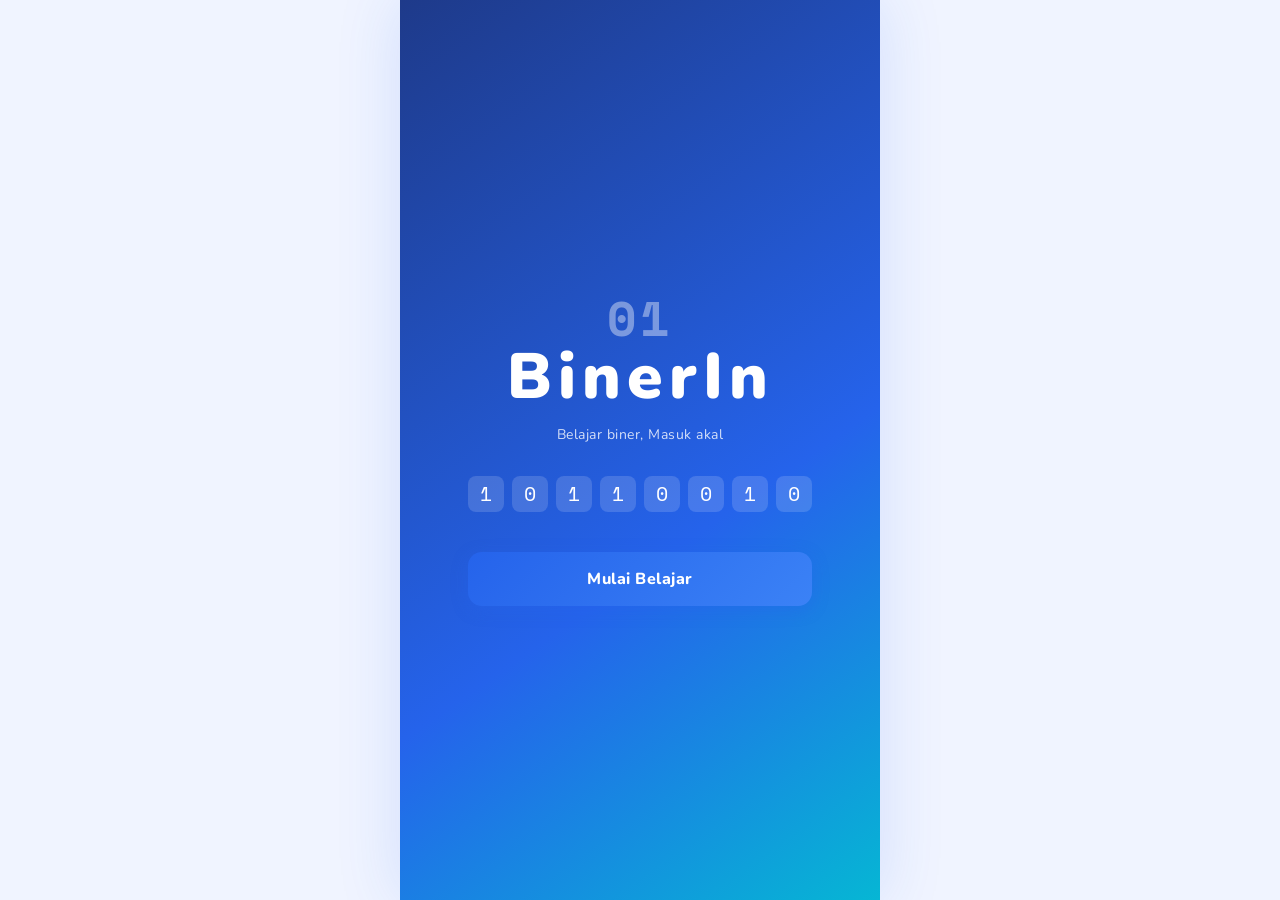
<file: index.html>
<!DOCTYPE html>
<html lang="id">
<head>
  <meta charset="UTF-8" />
  <meta name="viewport" content="width=device-width, initial-scale=1.0" />
  <title>BinerIn – Belajar biner, Masuk akal</title>
  <link rel="preconnect" href="https://fonts.googleapis.com" />
  <link href="https://fonts.googleapis.com/css2?family=Nunito:wght@400;600;700;800;900&family=Space+Mono:wght@400;700&display=swap" rel="stylesheet" />
  <link rel="stylesheet" href="style.css" />
</head>
<body>

<!-- ====== SCREENS ====== -->
<div id="app">

  <!-- SPLASH -->
  <div class="screen active" id="screen-splash">
    <div class="splash-content">
      <div class="splash-logo">
        <span class="logo-bit">01</span>
        <span class="logo-name">BinerIn</span>
      </div>
      <p class="splash-sub">Belajar biner, Masuk akal</p>
      <div class="splash-bits">
        <span>1</span><span>0</span><span>1</span><span>1</span><span>0</span><span>0</span><span>1</span><span>0</span>
      </div>
      <button class="btn-primary" onclick="showScreen('screen-login')">Mulai Belajar</button>
    </div>
  </div>

  <!-- LOGIN -->
  <div class="screen" id="screen-login">
    <div class="auth-card">
      <div class="auth-illo">
        <svg viewBox="0 0 120 100" xmlns="http://www.w3.org/2000/svg">
          <rect x="20" y="20" width="80" height="55" rx="6" fill="#2563eb" opacity=".15"/>
          <rect x="25" y="25" width="70" height="45" rx="4" fill="#2563eb" opacity=".25"/>
          <rect x="35" y="38" width="50" height="6" rx="3" fill="#2563eb"/>
          <rect x="35" y="50" width="50" height="6" rx="3" fill="#2563eb" opacity=".6"/>
          <circle cx="85" cy="22" r="12" fill="#3b82f6"/>
          <text x="85" y="27" text-anchor="middle" font-size="12" fill="white" font-weight="bold">?</text>
        </svg>
      </div>
      <h2>Login</h2>
      <div class="form-group">
        <span class="input-icon">👤</span>
        <input type="text" id="login-user" placeholder="Username" />
      </div>
      <div class="form-group">
        <span class="input-icon">🔒</span>
        <input type="password" id="login-pass" placeholder="Password" />
      </div>
      <p class="form-error" id="login-error"></p>
      <button class="btn-primary" onclick="doLogin()">Login</button>
      <p class="auth-switch">Belum punya akun? <a href="#" onclick="showScreen('screen-register')">Register</a></p>
    </div>
  </div>

  <!-- REGISTER -->
  <div class="screen" id="screen-register">
    <div class="auth-card">
      <button class="btn-back" onclick="showScreen('screen-login')">←</button>
      <h2>Register</h2>
      <div class="form-group">
        <span class="input-icon">👤</span>
        <input type="text" id="reg-name" placeholder="Nama Lengkap" />
      </div>
      <div class="form-group">
        <span class="input-icon">📧</span>
        <input type="text" id="reg-user" placeholder="Username" />
      </div>
      <div class="form-group">
        <span class="input-icon">🔒</span>
        <input type="password" id="reg-pass" placeholder="Password" />
      </div>
      <p class="form-error" id="reg-error"></p>
      <button class="btn-primary" onclick="doRegister()">Daftar</button>
      <p class="auth-switch">Sudah punya akun? <a href="#" onclick="showScreen('screen-login')">Login</a></p>
    </div>
  </div>

  <!-- HOME (BELAJAR) -->
  <div class="screen" id="screen-home">
    <div class="home-header">
      <div>
        <p class="greeting">Halo, <span id="display-name">Pengguna</span> 👋</p>
        <p class="sub-greeting">Ingin belajar apa hari ini?</p>
      </div>
      <div class="header-score-badge"><span id="header-score">0</span> pts</div>
    </div>
    <div class="topic-grid">
      <div class="topic-card" onclick="showMateri('biner')">
        <div class="topic-icon">🔢</div>
        <h3>Sistem Bilangan</h3>
        <p>Pengenalan bilangan biner, oktal & heksadesimal</p>
      </div>
      <div class="topic-card" onclick="showMateri('desimal-biner')">
        <div class="topic-icon">🔄</div>
        <h3>Desimal → Biner</h3>
        <p>Konversi bilangan desimal ke biner</p>
      </div>
      <div class="topic-card" onclick="showMateri('biner-desimal')">
        <div class="topic-icon">↩️</div>
        <h3>Biner → Desimal</h3>
        <p>Konversi bilangan biner ke desimal</p>
      </div>
      <div class="topic-card" onclick="showMateri('desimal-oktal')">
        <div class="topic-icon">8️⃣</div>
        <h3>Desimal → Oktal</h3>
        <p>Konversi bilangan desimal ke oktal</p>
      </div>
      <div class="topic-card" onclick="showMateri('desimal-hex')">
        <div class="topic-icon">🔡</div>
        <h3>Desimal → Heks</h3>
        <p>Konversi bilangan desimal ke heksadesimal</p>
      </div>
    </div>
    <div class="bottom-nav">
      <button class="nav-btn active" onclick="switchTab('home')"><span>📚</span>Belajar</button>
      <button class="nav-btn" onclick="switchTab('kuis')"><span>❓</span>Kuis</button>
      <button class="nav-btn" onclick="switchTab('skor')"><span>📊</span>Skor</button>
      <button class="nav-btn" onclick="switchTab('profil')"><span>👤</span>Profil</button>
    </div>
  </div>

  <!-- MATERI -->
  <div class="screen" id="screen-materi">
    <div class="materi-header">
      <button class="btn-back-light" onclick="showScreen('screen-home')">←</button>
      <h2 id="materi-title">Materi</h2>
    </div>
    <div class="materi-body" id="materi-body"></div>
  </div>

  <!-- KUIS -->
  <div class="screen" id="screen-kuis">
    <div class="home-header">
      <div>
        <p class="greeting">Kuis Konversi 🧠</p>
        <p class="sub-greeting">Uji kemampuanmu!</p>
      </div>
    </div>
    <div class="kuis-card-preview">
      <div class="kuis-preview-info">
        <h2>Kuis Konversi<br>Bilangan Biner</h2>
        <p>🗒️ 10 Soal</p>
        <button class="btn-primary" onclick="startKuis()">MULAI</button>
      </div>
    </div>
    <div class="bottom-nav">
      <button class="nav-btn" onclick="switchTab('home')"><span>📚</span>Belajar</button>
      <button class="nav-btn active" onclick="switchTab('kuis')"><span>❓</span>Kuis</button>
      <button class="nav-btn" onclick="switchTab('skor')"><span>📊</span>Skor</button>
      <button class="nav-btn" onclick="switchTab('profil')"><span>👤</span>Profil</button>
    </div>
  </div>

  <!-- KUIS ACTIVE -->
  <div class="screen" id="screen-kuis-active">
    <div class="kuis-header">
      <span id="kuis-q-num">1 / 10</span>
      <div class="kuis-timer-wrap">
        <div class="kuis-timer-bar"><div id="kuis-timer-fill"></div></div>
      </div>
    </div>
    <div class="kuis-question-box">
      <p id="kuis-question">Pertanyaan...</p>
    </div>
    <div class="kuis-options" id="kuis-options"></div>
  </div>

  <!-- KUIS RESULT -->
  <div class="screen" id="screen-kuis-result">
    <div class="result-box">
      <div class="result-trophy">🏆</div>
      <h2>Kuis Selesai!</h2>
      <div class="result-stat">
        <div class="stat-item"><span id="res-benar">0</span><label>Benar</label></div>
        <div class="stat-item"><span id="res-salah">0</span><label>Salah</label></div>
        <div class="stat-item"><span id="res-pts">0</span><label>Poin</label></div>
      </div>
      <button class="btn-primary" onclick="showScreen('screen-home'); switchTab('home')">Kembali ke Beranda</button>
      <button class="btn-secondary" onclick="startKuis()">Coba Lagi</button>
    </div>
  </div>

  <!-- SKOR -->
  <div class="screen" id="screen-skor">
    <div class="home-header"><p class="greeting">Papan Skor 🏅</p></div>
    <div class="leaderboard" id="leaderboard-list"></div>
    <div class="bottom-nav">
      <button class="nav-btn" onclick="switchTab('home')"><span>📚</span>Belajar</button>
      <button class="nav-btn" onclick="switchTab('kuis')"><span>❓</span>Kuis</button>
      <button class="nav-btn active" onclick="switchTab('skor')"><span>📊</span>Skor</button>
      <button class="nav-btn" onclick="switchTab('profil')"><span>👤</span>Profil</button>
    </div>
  </div>

  <!-- PROFIL -->
  <div class="screen" id="screen-profil">
    <div class="profil-header">
      <div class="profil-avatar" id="profil-avatar">P</div>
      <h2 id="profil-name">People</h2>
      <p id="profil-username">@people</p>
    </div>
    <div class="profil-stats">
      <div class="pstat"><span id="profil-best">0</span><label>Skor Terbaik</label></div>
      <div class="pstat"><span id="profil-total">0</span><label>Total Skor</label></div>
      <div class="pstat"><span id="profil-quizzes">0</span><label>Kuis Selesai</label></div>
    </div>
    <div class="profil-actions">
      <button class="btn-secondary" onclick="doLogout()">Logout</button>
    </div>
    <div class="bottom-nav">
      <button class="nav-btn" onclick="switchTab('home')"><span>📚</span>Belajar</button>
      <button class="nav-btn" onclick="switchTab('kuis')"><span>❓</span>Kuis</button>
      <button class="nav-btn" onclick="switchTab('skor')"><span>📊</span>Skor</button>
      <button class="nav-btn active" onclick="switchTab('profil')"><span>👤</span>Profil</button>
    </div>
  </div>

</div><!-- end #app -->

<script src="app.js"></script>
</body>
</html>
</file>
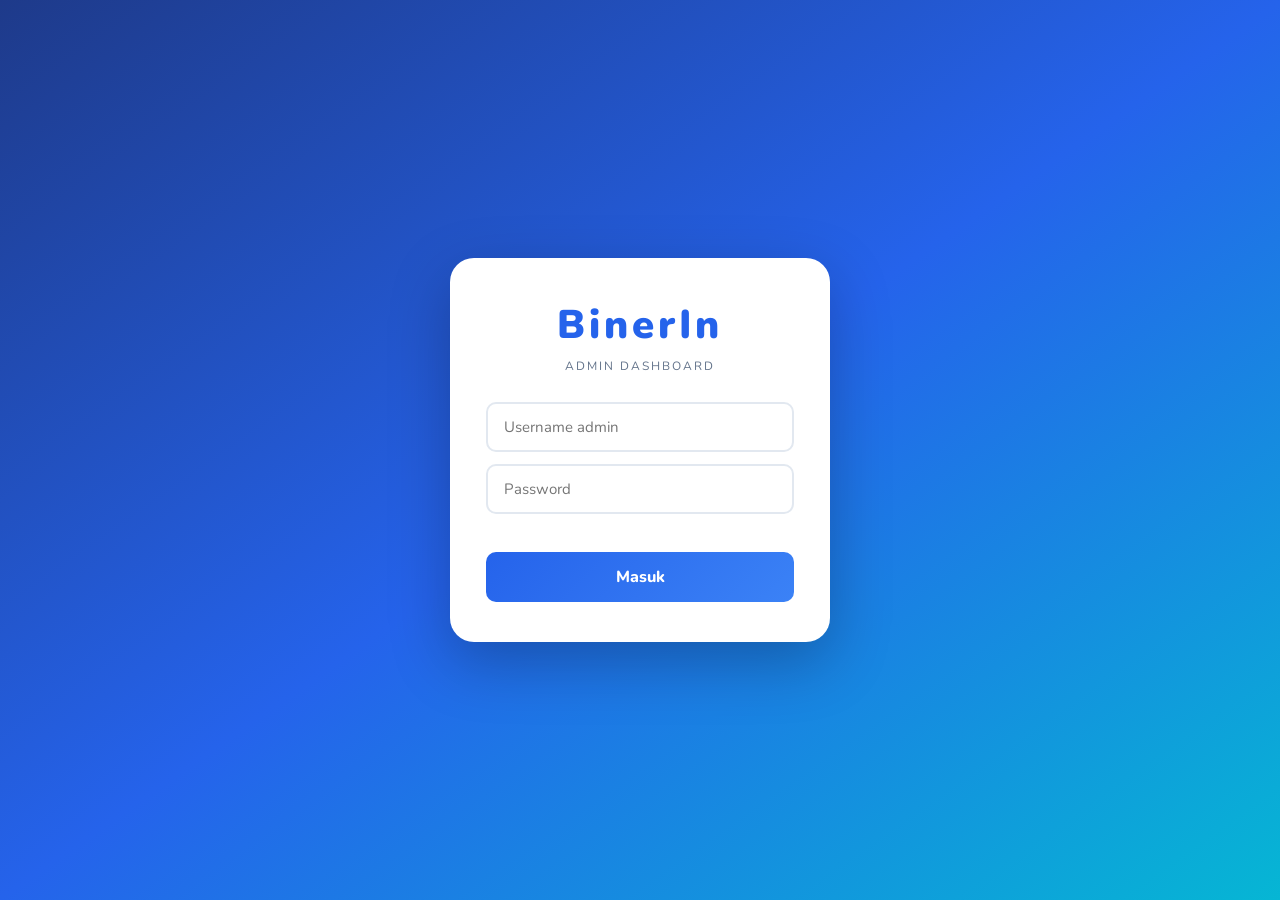
<file: admin.html>
<!DOCTYPE html>
<html lang="id">
<head>
  <meta charset="UTF-8" />
  <meta name="viewport" content="width=device-width, initial-scale=1.0" />
  <title>BinerIn — Admin Dashboard</title>
  <link href="https://fonts.googleapis.com/css2?family=Nunito:wght@400;600;700;800;900&family=Space+Mono:wght@400;700&display=swap" rel="stylesheet" />
  <style>
    *, *::before, *::after { box-sizing: border-box; margin: 0; padding: 0; }
    :root {
      --primary: #2563eb;
      --primary-light: #3b82f6;
      --primary-pale: #dbeafe;
      --accent: #06b6d4;
      --success: #10b981;
      --danger: #ef4444;
      --warning: #f59e0b;
      --bg: #f0f4ff;
      --card: #ffffff;
      --text: #1e293b;
      --muted: #64748b;
      --border: #e2e8f0;
      --radius: 14px;
      --shadow: 0 4px 24px rgba(37,99,235,.1);
      --sidebar-w: 220px;
    }
    html, body { height: 100%; font-family: 'Nunito', sans-serif; background: var(--bg); color: var(--text); }

    /* ── LOGIN ── */
    #login-overlay {
      position: fixed; inset: 0; background: linear-gradient(145deg,#1e3a8a,#2563eb,#06b6d4);
      display: flex; align-items: center; justify-content: center; z-index: 999;
    }
    #login-overlay.hidden { display: none; }
    .login-box {
      background: white; border-radius: 24px; padding: 40px 36px;
      width: 100%; max-width: 380px; box-shadow: 0 20px 60px rgba(0,0,0,.25);
      text-align: center;
    }
    .login-box .logo { font-size: 40px; font-weight: 900; color: var(--primary); letter-spacing: 4px; margin-bottom: 6px; }
    .login-box .logo-sub { font-size: 12px; color: var(--muted); letter-spacing: 2px; margin-bottom: 28px; text-transform: uppercase; }
    .login-box input {
      width: 100%; padding: 13px 16px; border: 2px solid var(--border); border-radius: 10px;
      font-family: 'Nunito', sans-serif; font-size: 15px; margin-bottom: 12px; outline: none;
      transition: border-color .2s;
    }
    .login-box input:focus { border-color: var(--primary); }
    .login-box .err { color: var(--danger); font-size: 13px; min-height: 18px; margin-bottom: 8px; }
    .btn-login {
      width: 100%; padding: 14px; background: linear-gradient(135deg,var(--primary),var(--primary-light));
      color: white; border: none; border-radius: 10px; font-family: 'Nunito', sans-serif;
      font-size: 16px; font-weight: 800; cursor: pointer; transition: opacity .2s;
    }
    .btn-login:hover { opacity: .9; }

    /* ── LAYOUT ── */
    #app { display: flex; min-height: 100vh; }
    #app.hidden { display: none; }

    /* ── SIDEBAR ── */
    aside {
      width: var(--sidebar-w); background: linear-gradient(180deg,#1e3a8a,#2563eb);
      color: white; display: flex; flex-direction: column; position: fixed; top: 0; left: 0;
      height: 100vh; z-index: 50; padding: 0;
    }
    .sidebar-logo {
      padding: 28px 20px 20px; border-bottom: 1px solid rgba(255,255,255,.12);
    }
    .sidebar-logo .name { font-size: 22px; font-weight: 900; letter-spacing: 2px; }
    .sidebar-logo .role { font-size: 11px; opacity: .6; letter-spacing: 1px; margin-top: 2px; }
    nav { flex: 1; padding: 16px 12px; display: flex; flex-direction: column; gap: 4px; }
    .nav-item {
      display: flex; align-items: center; gap: 12px; padding: 12px 16px; border-radius: 10px;
      cursor: pointer; font-size: 14px; font-weight: 700; color: rgba(255,255,255,.7);
      transition: all .2s; border: none; background: none; width: 100%; text-align: left;
    }
    .nav-item:hover { background: rgba(255,255,255,.12); color: white; }
    .nav-item.active { background: rgba(255,255,255,.2); color: white; }
    .nav-item .icon { font-size: 18px; width: 24px; text-align: center; }
    .sidebar-bottom { padding: 16px 12px; border-top: 1px solid rgba(255,255,255,.12); }
    .btn-logout {
      display: flex; align-items: center; gap: 10px; padding: 11px 16px; border-radius: 10px;
      background: rgba(239,68,68,.2); color: #fca5a5; border: none; cursor: pointer;
      font-family: 'Nunito', sans-serif; font-size: 14px; font-weight: 700; width: 100%;
      transition: background .2s;
    }
    .btn-logout:hover { background: rgba(239,68,68,.35); }

    /* ── MAIN ── */
    main { margin-left: var(--sidebar-w); flex: 1; padding: 28px; min-height: 100vh; }
    .page { display: none; }
    .page.active { display: block; }
    .page-title { font-size: 22px; font-weight: 900; color: var(--text); margin-bottom: 6px; }
    .page-sub { font-size: 13px; color: var(--muted); margin-bottom: 24px; }

    /* ── STAT CARDS ── */
    .stat-grid { display: grid; grid-template-columns: repeat(auto-fit, minmax(160px,1fr)); gap: 16px; margin-bottom: 28px; }
    .stat-card {
      background: var(--card); border-radius: var(--radius); padding: 20px;
      box-shadow: var(--shadow); border-left: 4px solid var(--primary);
    }
    .stat-card.green { border-color: var(--success); }
    .stat-card.orange { border-color: var(--warning); }
    .stat-card.red { border-color: var(--danger); }
    .stat-card .label { font-size: 12px; color: var(--muted); font-weight: 700; margin-bottom: 6px; }
    .stat-card .val { font-size: 32px; font-weight: 900; font-family: 'Space Mono', monospace; color: var(--text); }

    /* ── CARD ── */
    .card {
      background: var(--card); border-radius: var(--radius); padding: 20px;
      box-shadow: var(--shadow); margin-bottom: 20px;
    }
    .card-head {
      display: flex; align-items: center; justify-content: space-between;
      margin-bottom: 16px; flex-wrap: wrap; gap: 10px;
    }
    .card-head h3 { font-size: 16px; font-weight: 900; }

    /* ── BUTTONS ── */
    .btn {
      padding: 9px 18px; border-radius: 8px; border: none; font-family: 'Nunito', sans-serif;
      font-size: 13px; font-weight: 700; cursor: pointer; transition: opacity .2s, transform .1s;
    }
    .btn:hover { opacity: .85; }
    .btn:active { transform: scale(.97); }
    .btn-primary { background: var(--primary); color: white; }
    .btn-success { background: var(--success); color: white; }
    .btn-danger { background: var(--danger); color: white; }
    .btn-warning { background: var(--warning); color: white; }
    .btn-outline { background: transparent; color: var(--primary); border: 2px solid var(--primary); }
    .btn-sm { padding: 6px 12px; font-size: 12px; }
    .btn-icon { background: none; border: none; cursor: pointer; font-size: 16px; padding: 4px 8px; border-radius: 6px; transition: background .15s; }
    .btn-icon:hover { background: var(--bg); }

    /* ── TABLE ── */
    .table-wrap { overflow-x: auto; }
    table { width: 100%; border-collapse: collapse; font-size: 14px; }
    th { background: var(--bg); padding: 10px 14px; text-align: left; font-size: 12px; font-weight: 800; color: var(--muted); white-space: nowrap; }
    td { padding: 11px 14px; border-bottom: 1px solid var(--border); vertical-align: middle; }
    tr:last-child td { border-bottom: none; }
    tr:hover td { background: #f8faff; }
    .badge {
      display: inline-block; padding: 3px 10px; border-radius: 20px; font-size: 11px; font-weight: 700;
    }
    .badge-blue { background: var(--primary-pale); color: var(--primary); }
    .badge-green { background: #dcfce7; color: #166534; }
    .badge-red { background: #fee2e2; color: #991b1b; }

    /* ── SEARCH ── */
    .search-input {
      padding: 9px 14px; border: 2px solid var(--border); border-radius: 8px;
      font-family: 'Nunito', sans-serif; font-size: 14px; outline: none; transition: border-color .2s; width: 220px;
    }
    .search-input:focus { border-color: var(--primary); }

    /* ── MODAL ── */
    .modal-bg {
      position: fixed; inset: 0; background: rgba(15,23,42,.5); z-index: 200;
      display: flex; align-items: center; justify-content: center; padding: 20px;
    }
    .modal-bg.hidden { display: none; }
    .modal {
      background: white; border-radius: 20px; padding: 28px; width: 100%; max-width: 460px;
      box-shadow: 0 20px 60px rgba(0,0,0,.2); max-height: 90vh; overflow-y: auto;
    }
    .modal h3 { font-size: 18px; font-weight: 900; margin-bottom: 20px; color: var(--primary); }
    .field { margin-bottom: 14px; }
    .field label { display: block; font-size: 12px; font-weight: 800; color: var(--muted); margin-bottom: 5px; text-transform: uppercase; letter-spacing: .5px; }
    .field input, .field select, .field textarea {
      width: 100%; padding: 11px 14px; border: 2px solid var(--border); border-radius: 8px;
      font-family: 'Nunito', sans-serif; font-size: 14px; outline: none; transition: border-color .2s;
      background: #f8faff;
    }
    .field input:focus, .field select:focus, .field textarea:focus { border-color: var(--primary); background: white; }
    .field textarea { resize: vertical; min-height: 80px; }
    .modal-actions { display: flex; gap: 10px; margin-top: 20px; justify-content: flex-end; }
    .field-row { display: grid; grid-template-columns: 1fr 1fr; gap: 12px; }

    /* ── LEADERBOARD LIVE ── */
    .lb-row {
      display: flex; align-items: center; gap: 14px; padding: 12px 16px;
      border-radius: 10px; border: 1px solid var(--border); margin-bottom: 8px;
      transition: all .3s; background: white;
    }
    .lb-row.rank-1 { border-color: #d97706; background: #fffbeb; }
    .lb-row.rank-2 { border-color: #94a3b8; background: #f8fafc; }
    .lb-row.rank-3 { border-color: #92400e; background: #fff7ed; }
    .lb-medal { font-size: 22px; width: 30px; text-align: center; }
    .lb-av {
      width: 38px; height: 38px; border-radius: 50%;
      background: linear-gradient(135deg,var(--primary),var(--accent));
      display: flex; align-items: center; justify-content: center;
      color: white; font-weight: 900; font-size: 15px; flex-shrink: 0;
    }
    .lb-info-wrap { flex: 1; }
    .lb-nm { font-weight: 800; font-size: 14px; }
    .lb-un { font-size: 12px; color: var(--muted); }
    .lb-sc { font-family: 'Space Mono', monospace; font-weight: 700; color: var(--primary); font-size: 16px; }
    .lb-qs { font-size: 11px; color: var(--muted); font-weight: 600; }
    .live-indicator { display: flex; align-items: center; gap: 6px; font-size: 12px; font-weight: 700; color: var(--success); }
    .live-dot { width: 8px; height: 8px; background: var(--success); border-radius: 50%; animation: pulse 1.5s infinite; }
    @keyframes pulse { 0%,100%{opacity:1;transform:scale(1)} 50%{opacity:.5;transform:scale(1.4)} }

    /* ── CATEGORY GRID ── */
    .cat-grid {
      display: grid;
      grid-template-columns: repeat(auto-fill, minmax(240px, 1fr));
      gap: 18px;
    }
    .cat-card {
      background: var(--card);
      border-radius: var(--radius);
      padding: 22px 20px 18px;
      box-shadow: var(--shadow);
      border: 2px solid var(--border);
      cursor: pointer;
      transition: all .2s;
      position: relative;
      overflow: hidden;
    }
    .cat-card::before {
      content: '';
      position: absolute;
      top: 0; left: 0; right: 0;
      height: 4px;
      background: linear-gradient(90deg, var(--primary), var(--accent));
    }
    .cat-card:hover { border-color: var(--primary); transform: translateY(-2px); box-shadow: 0 8px 32px rgba(37,99,235,.15); }
    .cat-card .cat-icon { font-size: 32px; margin-bottom: 10px; }
    .cat-card .cat-name { font-size: 16px; font-weight: 900; color: var(--text); margin-bottom: 4px; }
    .cat-card .cat-desc { font-size: 12px; color: var(--muted); margin-bottom: 12px; min-height: 16px; }
    .cat-card .cat-badge { display: inline-block; background: var(--primary-pale); color: var(--primary); font-size: 11px; font-weight: 800; padding: 3px 10px; border-radius: 20px; }
    .cat-card-actions { display: flex; gap: 6px; margin-top: 14px; }
    .cat-add-card {
      background: transparent;
      border: 2.5px dashed var(--border);
      border-radius: var(--radius);
      padding: 22px 20px;
      display: flex; flex-direction: column; align-items: center; justify-content: center;
      gap: 8px; cursor: pointer; transition: all .2s; color: var(--muted);
      font-weight: 700; font-size: 14px; min-height: 160px;
    }
    .cat-add-card:hover { border-color: var(--primary); color: var(--primary); background: var(--primary-pale); }
    .cat-add-icon { font-size: 28px; }

    /* ── SOAL FORM ── */
    .opt-inputs { display: grid; grid-template-columns: 1fr 1fr; gap: 10px; }
    .opt-input-wrap { position: relative; }
    .opt-input-wrap .opt-lbl {
      position: absolute; left: 10px; top: 50%; transform: translateY(-50%);
      font-weight: 900; font-size: 13px; color: var(--primary);
    }
    .opt-input-wrap input { padding-left: 32px; }

    /* ── SOAL LIST ── */
    .soal-item {
      background: var(--bg); border-radius: 10px; padding: 14px 16px;
      margin-bottom: 10px; border: 1px solid var(--border);
    }
    .soal-item .soal-q { font-weight: 800; font-size: 14px; margin-bottom: 8px; }
    .soal-opts { display: flex; gap: 8px; flex-wrap: wrap; margin-bottom: 8px; }
    .soal-opt {
      padding: 4px 12px; border-radius: 20px; font-size: 12px; font-weight: 700;
      background: white; border: 1px solid var(--border); color: var(--text);
    }
    .soal-opt.correct { background: #dcfce7; border-color: var(--success); color: #166534; }
    .soal-actions { display: flex; gap: 8px; justify-content: flex-end; }

    /* ── TOAST ── */
    #toast {
      position: fixed; bottom: 24px; right: 24px; background: #1e293b; color: white;
      padding: 12px 20px; border-radius: 10px; font-size: 14px; font-weight: 700;
      box-shadow: 0 8px 24px rgba(0,0,0,.2); z-index: 999; transform: translateY(80px);
      opacity: 0; transition: all .3s; pointer-events: none;
    }
    #toast.show { transform: translateY(0); opacity: 1; }
    #toast.success { background: var(--success); }
    #toast.error { background: var(--danger); }

    /* ── EMPTY ── */
    .empty { text-align: center; padding: 40px 20px; color: var(--muted); font-size: 14px; }
    .empty .icon { font-size: 36px; margin-bottom: 8px; }

    /* ── LOADING ── */
    .loading { text-align: center; padding: 30px; color: var(--muted); font-size: 14px; }

    /* ── CONFIRM DIALOG ── */
    .confirm-box { background: white; border-radius: 16px; padding: 28px; width: 100%; max-width: 340px; box-shadow: 0 20px 60px rgba(0,0,0,.2); text-align: center; }
    .confirm-box h4 { font-size: 18px; font-weight: 900; margin-bottom: 8px; }
    .confirm-box p { font-size: 14px; color: var(--muted); margin-bottom: 20px; }
    .confirm-actions { display: flex; gap: 10px; justify-content: center; }

    @media (max-width: 768px) {
      aside { width: 60px; }
      .nav-item span:not(.icon) { display: none; }
      .sidebar-logo .name, .sidebar-logo .role { display: none; }
      .btn-logout span { display: none; }
      main { margin-left: 60px; padding: 16px; }
      .field-row { grid-template-columns: 1fr; }
    }
  </style>
</head>
<body>

<!-- ── LOGIN ── -->
<div id="login-overlay">
  <div class="login-box">
    <div class="logo">BinerIn</div>
    <div class="logo-sub">Admin Dashboard</div>
    <input type="text" id="adm-user" placeholder="Username admin" />
    <input type="password" id="adm-pass" placeholder="Password" />
    <p class="err" id="adm-err"></p>
    <button class="btn-login" onclick="adminLogin()">Masuk</button>
  </div>
</div>

<!-- ── APP ── -->
<div id="app" class="hidden">
  <aside>
    <div class="sidebar-logo">
      <div class="name">BinerIn</div>
      <div class="role">ADMIN PANEL</div>
    </div>
    <nav>
      <button class="nav-item active" onclick="goPage('page-dashboard')" data-page="page-dashboard">
        <span class="icon">📊</span><span>Dashboard</span>
      </button>
      <button class="nav-item" onclick="goPage('page-users')" data-page="page-users">
        <span class="icon">👥</span><span>Kelola User</span>
      </button>
      <button class="nav-item" onclick="goPage('page-leaderboard')" data-page="page-leaderboard">
        <span class="icon">🏅</span><span>Leaderboard</span>
      </button>
      <button class="nav-item" onclick="goPage('page-soal')" data-page="page-soal">
        <span class="icon">❓</span><span>Kelola Soal</span>
      </button>
    </nav>
    <div class="sidebar-bottom">
      <button class="btn-logout" onclick="adminLogout()">
        <span>🚪</span><span>Logout</span>
      </button>
    </div>
  </aside>

  <main>
    <!-- DASHBOARD -->
    <div class="page active" id="page-dashboard">
      <div class="page-title">Dashboard</div>
      <div class="page-sub">Selamat datang di panel admin BinerIn</div>
      <div class="stat-grid" id="stat-grid">
        <div class="stat-card"><div class="label">Total User</div><div class="val" id="stat-users">—</div></div>
        <div class="stat-card green"><div class="label">Total Kuis Selesai</div><div class="val" id="stat-quizzes">—</div></div>
        <div class="stat-card orange"><div class="label">Total Soal</div><div class="val" id="stat-soal">—</div></div>
        <div class="stat-card red"><div class="label">Skor Tertinggi</div><div class="val" id="stat-topscore">—</div></div>
      </div>
      <div class="card">
        <div class="card-head"><h3>🏆 Top 5 Pemain</h3></div>
        <div id="dash-top5"><div class="loading">⏳ Memuat...</div></div>
      </div>
    </div>

    <!-- USERS -->
    <div class="page" id="page-users">
      <div class="page-title">Kelola User</div>
      <div class="page-sub">CRUD data pengguna terdaftar</div>
      <div class="card">
        <div class="card-head">
          <h3>Daftar User</h3>
          <div style="display:flex;gap:10px;align-items:center;flex-wrap:wrap">
            <input class="search-input" id="user-search" placeholder="🔍 Cari nama / username..." oninput="filterUsers()" />
            <button class="btn btn-primary" onclick="openAddUser()">+ Tambah User</button>
            <button class="btn btn-outline" onclick="loadUsers()">↻ Refresh</button>
          </div>
        </div>
        <div class="table-wrap">
          <table>
            <thead><tr><th>#</th><th>Nama</th><th>Username</th><th>Best Score</th><th>Total Score</th><th>Kuis</th><th>Aksi</th></tr></thead>
            <tbody id="user-tbody"><tr><td colspan="7"><div class="loading">⏳ Memuat...</div></td></tr></tbody>
          </table>
        </div>
      </div>
    </div>

    <!-- LEADERBOARD -->
    <div class="page" id="page-leaderboard">
      <div class="page-title">Leaderboard Live</div>
      <div class="page-sub">Auto-refresh setiap 10 detik</div>
      <div class="card">
        <div class="card-head">
          <h3>Papan Skor</h3>
          <div style="display:flex;gap:12px;align-items:center">
            <div class="live-indicator"><div class="live-dot"></div> LIVE</div>
            <button class="btn btn-outline btn-sm" onclick="loadLeaderboard()">↻ Refresh</button>
          </div>
        </div>
        <div id="lb-list"><div class="loading">⏳ Memuat...</div></div>
      </div>
    </div>

    <!-- SOAL -->
    <div class="page" id="page-soal">
      <div class="page-title">Kelola Soal</div>
      <div class="page-sub">Tambah, edit, atau hapus soal per kategori tugas</div>
      <!-- CATEGORY GRID VIEW -->
      <div id="soal-category-view">
        <div class="card-head" style="margin-bottom:16px">
          <h3 style="font-size:15px;font-weight:900;">Kategori Soal (<span id="cat-count">0</span> tugas · <span id="soal-count">0</span> soal)</h3>
          <div style="display:flex;gap:10px">
            <button class="btn btn-primary" onclick="openAddCategory()">+ Tambah Tugas</button>
            <button class="btn btn-outline" onclick="loadSoal()">↻ Refresh</button>
          </div>
        </div>
        <div id="category-grid" class="cat-grid"><div class="loading">⏳ Memuat...</div></div>
      </div>
      <!-- SOAL DETAIL VIEW (inside a category) -->
      <div id="soal-detail-view" style="display:none">
        <div class="card-head" style="margin-bottom:16px">
          <div style="display:flex;align-items:center;gap:12px">
            <button class="btn btn-outline btn-sm" onclick="backToCategories()">← Kembali</button>
            <h3 style="font-size:16px;font-weight:900;" id="detail-cat-title">Tugas 1</h3>
          </div>
          <div style="display:flex;gap:10px">
            <button class="btn btn-primary" onclick="openAddSoal()">+ Tambah Soal</button>
            <button class="btn btn-outline" onclick="loadCategoryDetail(currentCatId)">↻ Refresh</button>
          </div>
        </div>
        <div id="soal-list"><div class="loading">⏳ Memuat...</div></div>
      </div>
    </div>
  </main>
</div>

<!-- ── MODAL USER ── -->
<div class="modal-bg hidden" id="modal-user">
  <div class="modal">
    <h3 id="modal-user-title">Tambah User</h3>
    <input type="hidden" id="edit-user-id" />
    <div class="field"><label>Nama Lengkap</label><input id="u-name" placeholder="Nama lengkap" /></div>
    <div class="field"><label>Username</label><input id="u-username" placeholder="username" /></div>
    <div class="field"><label>Password</label><input type="password" id="u-password" placeholder="Password (kosongkan jika tidak diubah)" /></div>
    <div class="field-row">
      <div class="field"><label>Best Score</label><input type="number" id="u-best" placeholder="0" /></div>
      <div class="field"><label>Total Score</label><input type="number" id="u-total" placeholder="0" /></div>
      <div class="field"><label>Kuis Selesai</label><input type="number" id="u-quizzes" placeholder="0" /></div>
    </div>
    <p class="err" id="modal-user-err"></p>
    <div class="modal-actions">
      <button class="btn btn-outline" onclick="closeModal('modal-user')">Batal</button>
      <button class="btn btn-primary" id="modal-user-save-btn" onclick="saveUser()">Simpan</button>
    </div>
  </div>
</div>

<!-- ── MODAL SOAL ── -->
<div class="modal-bg hidden" id="modal-soal">
  <div class="modal">
    <h3 id="modal-soal-title">Tambah Soal</h3>
    <input type="hidden" id="edit-soal-id" />
    <input type="hidden" id="edit-soal-cat" />
    <div class="field"><label>Pertanyaan</label><textarea id="s-question" placeholder="Tulis pertanyaan di sini..."></textarea></div>
    <div class="field">
      <label>Pilihan Jawaban</label>
      <div class="opt-inputs">
        <div class="opt-input-wrap"><span class="opt-lbl">A</span><input id="s-opt0" placeholder="Opsi A" /></div>
        <div class="opt-input-wrap"><span class="opt-lbl">B</span><input id="s-opt1" placeholder="Opsi B" /></div>
        <div class="opt-input-wrap"><span class="opt-lbl">C</span><input id="s-opt2" placeholder="Opsi C" /></div>
        <div class="opt-input-wrap"><span class="opt-lbl">D</span><input id="s-opt3" placeholder="Opsi D" /></div>
      </div>
    </div>
    <div class="field">
      <label>Jawaban Benar</label>
      <select id="s-ans">
        <option value="0">A</option>
        <option value="1">B</option>
        <option value="2">C</option>
        <option value="3">D</option>
      </select>
    </div>
    <p class="err" id="modal-soal-err"></p>
    <div class="modal-actions">
      <button class="btn btn-outline" onclick="closeModal('modal-soal')">Batal</button>
      <button class="btn btn-primary" onclick="saveSoal()">Simpan</button>
    </div>
  </div>
</div>

<!-- ── MODAL CATEGORY ── -->
<div class="modal-bg hidden" id="modal-category">
  <div class="modal" style="max-width:380px">
    <h3 id="modal-cat-title">Tambah Kategori</h3>
    <input type="hidden" id="edit-cat-id" />
    <div class="field"><label>Nama Tugas</label><input id="cat-name" placeholder="Contoh: Tugas 1" /></div>
    <div class="field"><label>Deskripsi (opsional)</label><input id="cat-desc" placeholder="Contoh: Soal konversi bilangan biner" /></div>
    <p class="err" id="modal-cat-err"></p>
    <div class="modal-actions">
      <button class="btn btn-outline" onclick="closeModal('modal-category')">Batal</button>
      <button class="btn btn-primary" onclick="saveCategory()">Simpan</button>
    </div>
  </div>
</div>

<!-- ── CONFIRM ── -->
<div class="modal-bg hidden" id="modal-confirm">
  <div class="confirm-box">
    <h4 id="confirm-title">Hapus data?</h4>
    <p id="confirm-msg">Tindakan ini tidak bisa dibatalkan.</p>
    <div class="confirm-actions">
      <button class="btn btn-outline" onclick="closeModal('modal-confirm')">Batal</button>
      <button class="btn btn-danger" id="confirm-ok-btn">Hapus</button>
    </div>
  </div>
</div>

<!-- ── TOAST ── -->
<div id="toast"></div>

<script>
/* ── CONFIG ── */
const SUPABASE_URL = 'https://unaqmhhafomxbmqwnohq.supabase.co';
const SUPABASE_KEY = 'eyJhbGciOiJIUzI1NiIsInR5cCI6IkpXVCJ9.eyJpc3MiOiJzdXBhYmFzZSIsInJlZiI6InVuYXFtaGhhZm9teGJtcXdub2hxIiwicm9sZSI6ImFub24iLCJpYXQiOjE3ODA0NzM4MDAsImV4cCI6MjA5NjA0OTgwMH0.mikkR-jo27dvlC9FzswknT9s2cATL8Gbwa4f3D9rvmA';
const ADMIN_USER = 'admin';
const ADMIN_PASS = 'admin123';

/* ── SUPABASE ── */
const h = () => ({ apikey: SUPABASE_KEY, Authorization: `Bearer ${SUPABASE_KEY}`, 'Content-Type': 'application/json' });

/* ── LOCAL STORAGE FALLBACK ── */
let useLocalFallback = false;
const LS_USERS = 'biner_users';
const LS_QUESTIONS = 'biner_questions';

function lsGet(table) {
  const key = table === 'users' ? LS_USERS : LS_QUESTIONS;
  try { return JSON.parse(localStorage.getItem(key)) || []; } catch { return []; }
}
function lsSet(table, data) {
  const key = table === 'users' ? LS_USERS : LS_QUESTIONS;
  localStorage.setItem(key, JSON.stringify(data));
}

async function sbGet(table, q = '') {
  if (useLocalFallback) {
    let data = lsGet(table);
    if (q.includes('order=total_score.desc')) data = [...data].sort((a,b) => (b.total_score||0)-(a.total_score||0));
    if (q.includes('order=id.asc')) data = [...data].sort((a,b) => (a.id||0)-(b.id||0));
    if (q.includes('limit=5')) data = data.slice(0,5);
    if (q.includes('limit=50')) data = data.slice(0,50);
    const selMatch = q.match(/select=([^&]+)/);
    if (selMatch && selMatch[1] !== '*') {
      const fields = selMatch[1].split(',');
      data = data.map(row => {
        const obj = {};
        fields.forEach(f => { if (row[f] !== undefined) obj[f] = row[f]; });
        return obj;
      });
    }
    return data;
  }
  try {
    const r = await fetch(`${SUPABASE_URL}/rest/v1/${table}?${q}`, { headers: h() });
    if (!r.ok) throw new Error('HTTP ' + r.status);
    return r.json();
  } catch (e) {
    console.warn('Supabase unreachable, switching to local mode:', e.message);
    useLocalFallback = true;
    showLocalModeNotice();
    return sbGet(table, q);
  }
}
async function sbPost(table, body) {
  if (useLocalFallback) {
    const data = lsGet(table);
    const newId = data.length ? Math.max(...data.map(r=>r.id||0)) + 1 : 1;
    const newRow = { id: newId, ...body };
    lsSet(table, [...data, newRow]);
    return [newRow];
  }
  try {
    const r = await fetch(`${SUPABASE_URL}/rest/v1/${table}`, {
      method: 'POST', headers: { ...h(), Prefer: 'return=representation' }, body: JSON.stringify(body)
    });
    if (!r.ok) throw new Error('HTTP ' + r.status);
    return r.json();
  } catch (e) {
    useLocalFallback = true; showLocalModeNotice();
    return sbPost(table, body);
  }
}
async function sbPatch(table, filter, body) {
  if (useLocalFallback) {
    let data = lsGet(table);
    const [field, val] = filter.replace('=eq.','=').split('=');
    data = data.map(row => {
      const rowVal = String(row[field]);
      return rowVal === String(val) ? { ...row, ...body } : row;
    });
    lsSet(table, data);
    return data;
  }
  try {
    const r = await fetch(`${SUPABASE_URL}/rest/v1/${table}?${filter}`, {
      method: 'PATCH', headers: { ...h(), Prefer: 'return=representation' }, body: JSON.stringify(body)
    });
    if (!r.ok) throw new Error('HTTP ' + r.status);
    return r.json();
  } catch (e) {
    useLocalFallback = true; showLocalModeNotice();
    return sbPatch(table, filter, body);
  }
}
async function sbDelete(table, filter) {
  if (useLocalFallback) {
    let data = lsGet(table);
    const [field, val] = filter.replace('=eq.','=').split('=');
    data = data.filter(row => String(row[field]) !== String(val));
    lsSet(table, data);
    return true;
  }
  try {
    const r = await fetch(`${SUPABASE_URL}/rest/v1/${table}?${filter}`, {
      method: 'DELETE', headers: h()
    });
    if (!r.ok) throw new Error('HTTP ' + r.status);
    return r.ok;
  } catch (e) {
    useLocalFallback = true; showLocalModeNotice();
    return sbDelete(table, filter);
  }
}

function showLocalModeNotice() {
  const existing = document.getElementById('local-mode-notice');
  if (existing) return;
  const notice = document.createElement('div');
  notice.id = 'local-mode-notice';
  notice.style.cssText = 'position:fixed;top:0;left:0;right:0;background:#f59e0b;color:#1c1917;text-align:center;padding:8px 16px;font-size:13px;font-weight:700;z-index:9999;';
  notice.innerHTML = '⚠️ Mode Offline: Supabase tidak terhubung. Data disimpan di browser (localStorage). <button onclick="this.parentElement.remove()" style="margin-left:12px;background:rgba(0,0,0,.15);border:none;border-radius:4px;padding:2px 10px;cursor:pointer;font-weight:700">✕</button>';
  document.body.prepend(notice);
}

/* ── AUTH ── */
function adminLogin() {
  const u = document.getElementById('adm-user').value.trim();
  const p = document.getElementById('adm-pass').value;
  const err = document.getElementById('adm-err');
  if (u === ADMIN_USER && p === ADMIN_PASS) {
    sessionStorage.setItem('admin_auth', '1');
    document.getElementById('login-overlay').classList.add('hidden');
    document.getElementById('app').classList.remove('hidden');
    initDashboard();
  } else {
    err.textContent = 'Username atau password salah.';
  }
}
function adminLogout() {
  sessionStorage.removeItem('admin_auth');
  location.reload();
}
document.getElementById('adm-pass').addEventListener('keydown', e => { if (e.key === 'Enter') adminLogin(); });

/* ── NAV ── */
let lbInterval = null;
function goPage(id) {
  document.querySelectorAll('.page').forEach(p => p.classList.remove('active'));
  document.querySelectorAll('.nav-item').forEach(n => n.classList.remove('active'));
  document.getElementById(id).classList.add('active');
  document.querySelector(`[data-page="${id}"]`).classList.add('active');
  clearInterval(lbInterval);
  if (id === 'page-users') loadUsers();
  if (id === 'page-leaderboard') {
    loadLeaderboard();
    lbInterval = setInterval(loadLeaderboard, 10000);
  }
  if (id === 'page-soal') loadSoal();
}

/* ── TOAST ── */
function toast(msg, type = 'success') {
  const t = document.getElementById('toast');
  t.textContent = msg;
  t.className = `show ${type}`;
  setTimeout(() => { t.className = ''; }, 3000);
}

/* ── MODAL ── */
function closeModal(id) { document.getElementById(id).classList.add('hidden'); }
function openModal(id) { document.getElementById(id).classList.remove('hidden'); }

/* ── CONFIRM ── */
function showConfirm(title, msg, onOk) {
  document.getElementById('confirm-title').textContent = title;
  document.getElementById('confirm-msg').textContent = msg;
  const btn = document.getElementById('confirm-ok-btn');
  btn.onclick = () => { closeModal('modal-confirm'); onOk(); };
  openModal('modal-confirm');
}

/* ── DASHBOARD ── */
async function initDashboard() {
  try {
    const users = await sbGet('users', 'select=total_score,quizzes');
    document.getElementById('stat-users').textContent = users.length;
    const totalQ = users.reduce((s, u) => s + (u.quizzes || 0), 0);
    document.getElementById('stat-quizzes').textContent = totalQ;
    const topScore = users.reduce((m, u) => Math.max(m, u.total_score || 0), 0);
    document.getElementById('stat-topscore').textContent = topScore;

    // soal count — jika ada tabel questions di supabase, pakai itu; jika tidak pakai hardcoded
    try {
      const soals = await sbGet('questions', 'select=id');
      document.getElementById('stat-soal').textContent = soals.length;
    } catch { document.getElementById('stat-soal').textContent = '10'; }

    // top 5
    const top = await sbGet('users', 'select=name,username,total_score,quizzes&order=total_score.desc&limit=5');
    const medals = ['🥇','🥈','🥉','4️⃣','5️⃣'];
    document.getElementById('dash-top5').innerHTML = top.map((u, i) => `
      <div class="lb-row rank-${i+1}">
        <div class="lb-medal">${medals[i]}</div>
        <div class="lb-av">${u.name.charAt(0).toUpperCase()}</div>
        <div class="lb-info-wrap">
          <div class="lb-nm">${u.name}</div>
          <div class="lb-un">@${u.username} · ${u.quizzes||0} kuis</div>
        </div>
        <div class="lb-sc">${u.total_score||0} pts</div>
      </div>`).join('') || '<div class="empty"><div class="icon">👻</div>Belum ada data</div>';
  } catch (e) { toast('Gagal memuat dashboard', 'error'); }
}

/* ── USERS ── */
let allUsers = [];
async function loadUsers() {
  document.getElementById('user-tbody').innerHTML = '<tr><td colspan="7"><div class="loading">⏳ Memuat...</div></td></tr>';
  try {
    allUsers = await sbGet('users', 'select=*&order=total_score.desc');
    renderUserTable(allUsers);
  } catch { toast('Gagal memuat user', 'error'); }
}
function renderUserTable(users) {
  if (!users.length) {
    document.getElementById('user-tbody').innerHTML = '<tr><td colspan="7"><div class="empty"><div class="icon">👤</div>Belum ada user</div></td></tr>';
    return;
  }
  document.getElementById('user-tbody').innerHTML = users.map((u, i) => `
    <tr>
      <td><span class="badge badge-blue">#${i+1}</span></td>
      <td><b>${u.name}</b></td>
      <td style="color:var(--muted);font-family:'Space Mono',monospace;font-size:13px">@${u.username}</td>
      <td><span class="badge badge-green">${u.best_score||0}</span></td>
      <td><b style="color:var(--primary)">${u.total_score||0}</b></td>
      <td>${u.quizzes||0}</td>
      <td>
        <button class="btn-icon" onclick="openEditUser(${JSON.stringify(u).replace(/"/g,'&quot;')})" title="Edit">✏️</button>
        <button class="btn-icon" onclick="deleteUser('${u.username}','${u.name}')" title="Hapus">🗑️</button>
      </td>
    </tr>`).join('');
}
function filterUsers() {
  const q = document.getElementById('user-search').value.toLowerCase();
  renderUserTable(allUsers.filter(u => u.name.toLowerCase().includes(q) || u.username.toLowerCase().includes(q)));
}
function openAddUser() {
  document.getElementById('modal-user-title').textContent = 'Tambah User';
  document.getElementById('edit-user-id').value = '';
  ['u-name','u-username','u-password'].forEach(id => document.getElementById(id).value = '');
  ['u-best','u-total','u-quizzes'].forEach(id => document.getElementById(id).value = 0);
  document.getElementById('modal-user-err').textContent = '';
  document.getElementById('u-password').placeholder = 'Password';
  openModal('modal-user');
}
function openEditUser(u) {
  document.getElementById('modal-user-title').textContent = 'Edit User';
  document.getElementById('edit-user-id').value = u.username;
  document.getElementById('u-name').value = u.name;
  document.getElementById('u-username').value = u.username;
  document.getElementById('u-password').value = '';
  document.getElementById('u-password').placeholder = 'Kosongkan jika tidak diubah';
  document.getElementById('u-best').value = u.best_score || 0;
  document.getElementById('u-total').value = u.total_score || 0;
  document.getElementById('u-quizzes').value = u.quizzes || 0;
  document.getElementById('modal-user-err').textContent = '';
  openModal('modal-user');
}
async function saveUser() {
  const isEdit = !!document.getElementById('edit-user-id').value;
  const name = document.getElementById('u-name').value.trim();
  const username = document.getElementById('u-username').value.trim();
  const password = document.getElementById('u-password').value;
  const best_score = parseInt(document.getElementById('u-best').value) || 0;
  const total_score = parseInt(document.getElementById('u-total').value) || 0;
  const quizzes = parseInt(document.getElementById('u-quizzes').value) || 0;
  const err = document.getElementById('modal-user-err');
  err.textContent = '';
  if (!name || !username) { err.textContent = 'Nama dan username wajib diisi.'; return; }
  if (!isEdit && !password) { err.textContent = 'Password wajib untuk user baru.'; return; }

  const btn = document.getElementById('modal-user-save-btn');
  btn.textContent = 'Menyimpan...'; btn.disabled = true;
  try {
    if (isEdit) {
      const body = { name, username, best_score, total_score, quizzes };
      if (password) body.password = password;
      await sbPatch('users', `username=eq.${document.getElementById('edit-user-id').value}`, body);
      toast('✅ User berhasil diperbarui');
    } else {
      const existing = await sbGet('users', `username=eq.${username}`);
      if (existing.length) { err.textContent = 'Username sudah digunakan.'; btn.textContent = 'Simpan'; btn.disabled = false; return; }
      await sbPost('users', { name, username, password, best_score, total_score, quizzes });
      toast('✅ User berhasil ditambahkan');
    }
    closeModal('modal-user');
    loadUsers();
  } catch { toast('Gagal menyimpan user', 'error'); }
  btn.textContent = 'Simpan'; btn.disabled = false;
}
function deleteUser(username, name) {
  showConfirm('Hapus User?', `Yakin hapus "${name}" (@${username})?`, async () => {
    try {
      await sbDelete('users', `username=eq.${username}`);
      toast('🗑️ User dihapus');
      loadUsers();
    } catch { toast('Gagal menghapus user', 'error'); }
  });
}

/* ── LEADERBOARD LIVE ── */
async function loadLeaderboard() {
  try {
    const users = await sbGet('users', 'select=name,username,total_score,quizzes&order=total_score.desc&limit=50');
    const medals = ['🥇','🥈','🥉'];
    document.getElementById('lb-list').innerHTML = users.length
      ? users.map((u, i) => `
        <div class="lb-row rank-${i+1}">
          <div class="lb-medal">${medals[i] || `#${i+1}`}</div>
          <div class="lb-av">${u.name.charAt(0).toUpperCase()}</div>
          <div class="lb-info-wrap">
            <div class="lb-nm">${u.name}</div>
            <div class="lb-un">@${u.username}</div>
          </div>
          <div style="text-align:right">
            <div class="lb-sc">${u.total_score||0} pts</div>
            <div class="lb-qs">${u.quizzes||0} kuis</div>
          </div>
        </div>`).join('')
      : '<div class="empty"><div class="icon">🏅</div>Belum ada skor</div>';
  } catch { toast('Gagal memuat leaderboard', 'error'); }
}
/* ── SOAL (Category-based) ── */
let cachedSoal = [];
let cachedCategories = [];
let currentCatId = null;
const LS_CATEGORIES = 'biner_categories';

function lsGetCategories() {
  try { return JSON.parse(localStorage.getItem(LS_CATEGORIES)) || []; } catch { return []; }
}
function lsSetCategories(data) {
  localStorage.setItem(LS_CATEGORIES, JSON.stringify(data));
}
function getCategories() {
  // Always use localStorage for categories
  return lsGetCategories();
}

async function loadSoal() {
  document.getElementById('category-grid').innerHTML = '<div class="loading">⏳ Memuat...</div>';
  try {
    const rows = await sbGet('questions', 'select=*&order=id.asc');
    cachedSoal = rows;
    let cats = getCategories();
    // If no categories yet, auto-create from existing soal (legacy migration)
    if (cats.length === 0 && rows.length > 0) {
      cats = [{ id: 'cat_1', name: 'Tugas 1', desc: 'Soal kuis biner', icon: '📘', soalIds: rows.map(r => r.id) }];
      lsSetCategories(cats);
    }
    cachedCategories = cats;
    const totalSoal = rows.length;
    document.getElementById('soal-count').textContent = totalSoal;
    document.getElementById('stat-soal').textContent = totalSoal;
    document.getElementById('cat-count').textContent = cats.length;
    renderCategoryGrid(cats, rows);
  } catch (e) { toast('Gagal memuat soal', 'error'); }
}

function renderCategoryGrid(cats, rows) {
  const icons = ['📘','📗','📙','📕','📓','📔','📒'];
  const colors = ['#2563eb','#10b981','#f59e0b','#ef4444','#8b5cf6','#06b6d4','#ec4899'];
  const grid = document.getElementById('category-grid');
  if (!cats.length) {
    grid.innerHTML = `<div class="cat-add-card" onclick="openAddCategory()">
      <div class="cat-add-icon">➕</div><div>Tambah Tugas Pertama</div>
    </div>`;
    return;
  }
  grid.innerHTML = cats.map((cat, idx) => {
    const soalCount = (cat.soalIds || []).length;
    const icon = cat.icon || icons[idx % icons.length];
    return `
      <div class="cat-card" onclick="openCategoryDetail('${cat.id}')">
        <div class="cat-icon">${icon}</div>
        <div class="cat-name">${cat.name}</div>
        <div class="cat-desc">${cat.desc || ''}</div>
        <span class="cat-badge">${soalCount} soal</span>
        <div class="cat-card-actions" onclick="event.stopPropagation()">
          <button class="btn btn-warning btn-sm" onclick="openEditCategory('${cat.id}')">✏️ Edit</button>
          <button class="btn btn-danger btn-sm" onclick="deleteCategory('${cat.id}', '${cat.name.replace(/'/g,"\\'")}')">🗑️ Hapus</button>
        </div>
      </div>`;
  }).join('') + `<div class="cat-add-card" onclick="openAddCategory()">
    <div class="cat-add-icon">➕</div><div>Tambah Tugas Baru</div>
  </div>`;
}

function openCategoryDetail(catId) {
  currentCatId = catId;
  const cat = cachedCategories.find(c => c.id === catId);
  document.getElementById('detail-cat-title').textContent = cat ? cat.name : 'Soal';
  document.getElementById('soal-category-view').style.display = 'none';
  document.getElementById('soal-detail-view').style.display = 'block';
  loadCategoryDetail(catId);
}

function backToCategories() {
  currentCatId = null;
  document.getElementById('soal-detail-view').style.display = 'none';
  document.getElementById('soal-category-view').style.display = 'block';
  loadSoal();
}

function loadCategoryDetail(catId) {
  const cat = cachedCategories.find(c => c.id === catId);
  if (!cat) return;
  const soalIds = cat.soalIds || [];
  const soal = cachedSoal.filter(s => soalIds.includes(s.id));
  const LABELS = ['A','B','C','D'];
  document.getElementById('soal-list').innerHTML = soal.length
    ? soal.map((s, i) => {
        const opts = [s.opt_a, s.opt_b, s.opt_c, s.opt_d];
        const preview = s.q.length > 40 ? s.q.substring(0,40)+'...' : s.q;
        return `
          <div class="soal-item">
            <div class="soal-q">${i+1}. ${s.q}</div>
            <div class="soal-opts">
              ${opts.map((o, j) => `<span class="soal-opt ${j === s.ans ? 'correct' : ''}">${LABELS[j]}. ${o}</span>`).join('')}
            </div>
            <div class="soal-actions">
              <button class="btn btn-warning btn-sm" onclick="openEditSoal(${s.id})">✏️ Edit</button>
              <button class="btn btn-danger btn-sm" onclick="deleteSoal(${s.id}, \`${preview.replace(/`/g,"'")}\`)">🗑️ Hapus</button>
            </div>
          </div>`;
      }).join('')
    : '<div class="empty"><div class="icon">❓</div>Belum ada soal di tugas ini<br><small style="font-size:12px;margin-top:8px;display:block">Klik "+ Tambah Soal" untuk mulai menambahkan</small></div>';
}

/* ── CATEGORY CRUD ── */
function openAddCategory() {
  document.getElementById('modal-cat-title').textContent = 'Tambah Tugas Baru';
  document.getElementById('edit-cat-id').value = '';
  document.getElementById('cat-name').value = '';
  document.getElementById('cat-desc').value = '';
  document.getElementById('modal-cat-err').textContent = '';
  openModal('modal-category');
}
function openEditCategory(catId) {
  const cat = cachedCategories.find(c => c.id === catId);
  if (!cat) return;
  document.getElementById('modal-cat-title').textContent = 'Edit Tugas';
  document.getElementById('edit-cat-id').value = catId;
  document.getElementById('cat-name').value = cat.name;
  document.getElementById('cat-desc').value = cat.desc || '';
  document.getElementById('modal-cat-err').textContent = '';
  openModal('modal-category');
}
function saveCategory() {
  const id = document.getElementById('edit-cat-id').value;
  const name = document.getElementById('cat-name').value.trim();
  const desc = document.getElementById('cat-desc').value.trim();
  const err = document.getElementById('modal-cat-err');
  if (!name) { err.textContent = 'Nama tugas wajib diisi.'; return; }
  let cats = getCategories();
  if (id) {
    cats = cats.map(c => c.id === id ? { ...c, name, desc } : c);
    toast('✅ Tugas berhasil diperbarui');
  } else {
    const newId = 'cat_' + Date.now();
    const icons = ['📘','📗','📙','📕','📓','📔','📒'];
    cats.push({ id: newId, name, desc, icon: icons[cats.length % icons.length], soalIds: [] });
    toast('✅ Tugas berhasil ditambahkan');
  }
  lsSetCategories(cats);
  cachedCategories = cats;
  closeModal('modal-category');
  loadSoal();
}
function deleteCategory(catId, catName) {
  showConfirm('Hapus Tugas?', `Hapus tugas "${catName}"? Soal-soalnya tidak ikut terhapus dari database.`, async () => {
    let cats = getCategories();
    cats = cats.filter(c => c.id !== catId);
    lsSetCategories(cats);
    cachedCategories = cats;
    toast('🗑️ Tugas dihapus');
    loadSoal();
  });
}

function openAddSoal() {
  document.getElementById('modal-soal-title').textContent = 'Tambah Soal';
  document.getElementById('edit-soal-id').value = '';
  document.getElementById('edit-soal-cat').value = currentCatId || '';
  document.getElementById('s-question').value = '';
  [0,1,2,3].forEach(i => document.getElementById(`s-opt${i}`).value = '');
  document.getElementById('s-ans').value = '0';
  document.getElementById('modal-soal-err').textContent = '';
  openModal('modal-soal');
}

function openEditSoal(id) {
  const s = cachedSoal.find(x => x.id === id);
  if (!s) return;
  document.getElementById('modal-soal-title').textContent = 'Edit Soal';
  document.getElementById('edit-soal-id').value = id;
  document.getElementById('edit-soal-cat').value = currentCatId || '';
  document.getElementById('s-question').value = s.q;
  document.getElementById('s-opt0').value = s.opt_a;
  document.getElementById('s-opt1').value = s.opt_b;
  document.getElementById('s-opt2').value = s.opt_c;
  document.getElementById('s-opt3').value = s.opt_d;
  document.getElementById('s-ans').value = s.ans;
  document.getElementById('modal-soal-err').textContent = '';
  openModal('modal-soal');
}

async function saveSoal() {
  const id = document.getElementById('edit-soal-id').value;
  const catId = document.getElementById('edit-soal-cat').value;
  const q = document.getElementById('s-question').value.trim();
  const opt_a = document.getElementById('s-opt0').value.trim();
  const opt_b = document.getElementById('s-opt1').value.trim();
  const opt_c = document.getElementById('s-opt2').value.trim();
  const opt_d = document.getElementById('s-opt3').value.trim();
  const ans = parseInt(document.getElementById('s-ans').value);
  const err = document.getElementById('modal-soal-err');
  err.textContent = '';
  if (!q) { err.textContent = 'Pertanyaan wajib diisi.'; return; }
  if (!opt_a || !opt_b || !opt_c || !opt_d) { err.textContent = 'Semua opsi jawaban wajib diisi.'; return; }

  const saveBtn = document.querySelector('#modal-soal .btn-primary');
  saveBtn.textContent = 'Menyimpan...'; saveBtn.disabled = true;
  try {
    let savedId = id ? parseInt(id) : null;
    if (id) {
      await sbPatch('questions', `id=eq.${id}`, { q, opt_a, opt_b, opt_c, opt_d, ans });
      toast('✅ Soal berhasil diperbarui');
    } else {
      const result = await sbPost('questions', { q, opt_a, opt_b, opt_c, opt_d, ans });
      savedId = result[0]?.id;
      // Add to category's soalIds
      if (catId && savedId) {
        let cats = getCategories();
        cats = cats.map(c => c.id === catId ? { ...c, soalIds: [...(c.soalIds||[]), savedId] } : c);
        lsSetCategories(cats);
        cachedCategories = cats;
      }
      toast('✅ Soal berhasil ditambahkan');
    }
    closeModal('modal-soal');
    // Refresh cachedSoal then re-render
    const rows = await sbGet('questions', 'select=*&order=id.asc');
    cachedSoal = rows;
    if (catId) loadCategoryDetail(catId);
  } catch (e) { toast('Gagal menyimpan soal', 'error'); }
  saveBtn.textContent = 'Simpan'; saveBtn.disabled = false;
}

function deleteSoal(id, preview) {
  showConfirm('Hapus Soal?', `Hapus soal "${preview}"?`, async () => {
    try {
      await sbDelete('questions', `id=eq.${id}`);
      // Remove from all categories
      let cats = getCategories();
      cats = cats.map(c => ({ ...c, soalIds: (c.soalIds||[]).filter(sid => sid !== id) }));
      lsSetCategories(cats);
      cachedCategories = cats;
      toast('🗑️ Soal dihapus');
      const rows = await sbGet('questions', 'select=*&order=id.asc');
      cachedSoal = rows;
      if (currentCatId) loadCategoryDetail(currentCatId);
    } catch { toast('Gagal menghapus soal', 'error'); }
  });
}

/* ── INIT ── */
if (sessionStorage.getItem('admin_auth') === '1') {
  document.getElementById('login-overlay').classList.add('hidden');
  document.getElementById('app').classList.remove('hidden');
  initDashboard();
}
</script>
</body>
</html>
</file>
<file: style.css>
/* ==============================
   LITIK — Global Reset & Vars
============================== */
*, *::before, *::after { box-sizing: border-box; margin: 0; padding: 0; }

:root {
  --primary: #2563eb;
  --primary-light: #3b82f6;
  --primary-pale: #dbeafe;
  --accent: #06b6d4;
  --success: #10b981;
  --danger: #ef4444;
  --warning: #f59e0b;
  --bg: #f0f4ff;
  --card: #ffffff;
  --text: #1e293b;
  --muted: #64748b;
  --border: #e2e8f0;
  --radius: 16px;
  --shadow: 0 4px 24px rgba(37,99,235,.12);
}

html, body {
  height: 100%;
  font-family: 'Nunito', sans-serif;
  background: var(--bg);
  color: var(--text);
  overflow: hidden;
}

#app {
  position: relative;
  width: 100%;
  max-width: 480px;
  height: 100dvh;
  margin: 0 auto;
  overflow: hidden;
  background: var(--bg);
  box-shadow: 0 0 60px rgba(37,99,235,.15);
}

/* ==============================
   SCREENS
============================== */
.screen {
  position: absolute;
  inset: 0;
  overflow-y: auto;
  opacity: 0;
  pointer-events: none;
  transform: translateY(20px);
  transition: opacity .3s ease, transform .3s ease;
  padding-bottom: 80px;
}
.screen.active {
  opacity: 1;
  pointer-events: all;
  transform: translateY(0);
}
.screen:not(.active) { pointer-events: none; }

/* ==============================
   SPLASH
============================== */
#screen-splash {
  background: linear-gradient(145deg, #1e3a8a 0%, #2563eb 60%, #06b6d4 100%);
  display: flex;
  align-items: center;
  justify-content: center;
  padding-bottom: 0;
}
.splash-content {
  text-align: center;
  color: white;
  padding: 32px;
}
.splash-logo {
  margin-bottom: 12px;
}
.logo-bit {
  display: block;
  font-family: 'Space Mono', monospace;
  font-size: 48px;
  font-weight: 700;
  letter-spacing: 4px;
  opacity: .4;
  line-height: 1;
}
.logo-name {
  display: block;
  font-size: 64px;
  font-weight: 900;
  letter-spacing: 6px;
  line-height: 1.1;
}
.splash-sub {
  font-size: 14px;
  opacity: .8;
  margin-bottom: 32px;
  letter-spacing: .5px;
}
.splash-bits {
  display: flex;
  justify-content: center;
  gap: 8px;
  margin-bottom: 40px;
}
.splash-bits span {
  font-family: 'Space Mono', monospace;
  font-size: 20px;
  width: 36px;
  height: 36px;
  display: flex;
  align-items: center;
  justify-content: center;
  background: rgba(255,255,255,.15);
  border-radius: 8px;
  animation: bitPulse 2s infinite;
}
.splash-bits span:nth-child(2) { animation-delay: .2s; }
.splash-bits span:nth-child(3) { animation-delay: .4s; }
.splash-bits span:nth-child(4) { animation-delay: .6s; }
.splash-bits span:nth-child(5) { animation-delay: .8s; }
.splash-bits span:nth-child(6) { animation-delay: 1.0s; }
.splash-bits span:nth-child(7) { animation-delay: 1.2s; }
.splash-bits span:nth-child(8) { animation-delay: 1.4s; }
@keyframes bitPulse {
  0%,100% { opacity: .4; transform: scale(1); }
  50% { opacity: 1; transform: scale(1.15); }
}

/* ==============================
   AUTH SCREENS
============================== */
#screen-login, #screen-register {
  display: flex;
  align-items: center;
  justify-content: center;
  min-height: 100%;
  padding: 24px;
  padding-bottom: 24px;
  background: var(--bg);
}
.auth-card {
  background: var(--card);
  border-radius: 24px;
  padding: 32px 28px;
  width: 100%;
  max-width: 400px;
  box-shadow: var(--shadow);
  position: relative;
}
.auth-card h2 {
  font-size: 28px;
  font-weight: 900;
  color: var(--primary);
  margin-bottom: 24px;
  text-align: center;
}
.auth-illo {
  width: 120px;
  margin: 0 auto 20px;
}
.auth-illo svg { width: 100%; }

.form-group {
  position: relative;
  margin-bottom: 16px;
}
.input-icon {
  position: absolute;
  left: 14px;
  top: 50%;
  transform: translateY(-50%);
  font-size: 16px;
}
.form-group input {
  width: 100%;
  padding: 14px 14px 14px 44px;
  border: 2px solid var(--border);
  border-radius: 12px;
  font-family: 'Nunito', sans-serif;
  font-size: 15px;
  outline: none;
  transition: border-color .2s;
  background: #f8faff;
}
.form-group input:focus {
  border-color: var(--primary);
  background: white;
}
.form-error {
  color: var(--danger);
  font-size: 13px;
  min-height: 18px;
  margin-bottom: 8px;
  text-align: center;
}
.auth-switch {
  text-align: center;
  margin-top: 16px;
  font-size: 14px;
  color: var(--muted);
}
.auth-switch a { color: var(--primary); font-weight: 700; text-decoration: none; }

/* ==============================
   BUTTONS
============================== */
.btn-primary {
  display: block;
  width: 100%;
  padding: 16px;
  background: linear-gradient(135deg, var(--primary), var(--primary-light));
  color: white;
  border: none;
  border-radius: 14px;
  font-family: 'Nunito', sans-serif;
  font-size: 16px;
  font-weight: 800;
  letter-spacing: .5px;
  cursor: pointer;
  transition: transform .15s, box-shadow .15s;
  box-shadow: 0 4px 16px rgba(37,99,235,.35);
}
.btn-primary:hover { transform: translateY(-2px); box-shadow: 0 6px 20px rgba(37,99,235,.45); }
.btn-primary:active { transform: translateY(0); }

.btn-secondary {
  display: block;
  width: 100%;
  padding: 14px;
  background: transparent;
  color: var(--primary);
  border: 2px solid var(--primary);
  border-radius: 14px;
  font-family: 'Nunito', sans-serif;
  font-size: 15px;
  font-weight: 700;
  cursor: pointer;
  transition: background .2s;
  margin-top: 12px;
}
.btn-secondary:hover { background: var(--primary-pale); }

.btn-back {
  position: absolute;
  top: 16px;
  left: 16px;
  background: var(--primary-pale);
  border: none;
  width: 36px;
  height: 36px;
  border-radius: 50%;
  font-size: 18px;
  cursor: pointer;
  color: var(--primary);
  font-weight: 700;
}

/* ==============================
   HOME / BELAJAR
============================== */
.home-header {
  background: linear-gradient(135deg, #1e3a8a, #2563eb);
  color: white;
  padding: 24px 20px 36px;
  display: flex;
  justify-content: space-between;
  align-items: flex-start;
  border-radius: 0 0 28px 28px;
  margin-bottom: 20px;
}
.greeting {
  font-size: 20px;
  font-weight: 800;
}
.sub-greeting {
  font-size: 14px;
  opacity: .75;
  margin-top: 2px;
}
.header-score-badge {
  background: rgba(255,255,255,.2);
  backdrop-filter: blur(4px);
  padding: 6px 14px;
  border-radius: 20px;
  font-weight: 800;
  font-size: 14px;
  white-space: nowrap;
}

.topic-grid {
  padding: 0 16px;
  display: grid;
  grid-template-columns: 1fr 1fr;
  gap: 14px;
}
.topic-card {
  background: var(--card);
  border-radius: var(--radius);
  padding: 18px 14px;
  box-shadow: 0 2px 12px rgba(37,99,235,.08);
  cursor: pointer;
  transition: transform .2s, box-shadow .2s;
  border: 2px solid transparent;
}
.topic-card:hover {
  transform: translateY(-3px);
  box-shadow: 0 6px 20px rgba(37,99,235,.15);
  border-color: var(--primary-pale);
}
.topic-card:first-child {
  grid-column: 1 / -1;
  display: flex;
  align-items: center;
  gap: 16px;
}
.topic-icon {
  font-size: 32px;
  margin-bottom: 8px;
}
.topic-card:first-child .topic-icon { margin-bottom: 0; font-size: 40px; }
.topic-card h3 { font-size: 14px; font-weight: 800; color: var(--text); margin-bottom: 4px; }
.topic-card p { font-size: 12px; color: var(--muted); line-height: 1.4; }

/* ==============================
   MATERI
============================== */
.materi-header {
  background: linear-gradient(135deg, #1e3a8a, #2563eb);
  padding: 20px 20px 24px;
  display: flex;
  align-items: center;
  gap: 12px;
  color: white;
  border-radius: 0 0 24px 24px;
  margin-bottom: 20px;
}
.materi-header h2 { font-size: 20px; font-weight: 800; }
.btn-back-light {
  background: rgba(255,255,255,.2);
  border: none;
  width: 36px;
  height: 36px;
  border-radius: 50%;
  font-size: 18px;
  cursor: pointer;
  color: white;
  font-weight: 700;
  flex-shrink: 0;
}
.materi-body {
  padding: 0 16px 16px;
}
.materi-section {
  background: var(--card);
  border-radius: var(--radius);
  padding: 20px;
  margin-bottom: 16px;
  box-shadow: 0 2px 12px rgba(37,99,235,.07);
}
.materi-section h3 {
  font-size: 16px;
  font-weight: 800;
  color: var(--primary);
  margin-bottom: 10px;
  display: flex;
  align-items: center;
  gap: 8px;
}
.materi-section p {
  font-size: 14px;
  line-height: 1.7;
  color: var(--text);
  margin-bottom: 10px;
}
.materi-section p:last-child { margin-bottom: 0; }
.code-block {
  background: #1e293b;
  color: #7dd3fc;
  padding: 14px 16px;
  border-radius: 10px;
  font-family: 'Space Mono', monospace;
  font-size: 13px;
  line-height: 1.8;
  overflow-x: auto;
  margin: 10px 0;
}
.highlight { color: #fbbf24; }
.highlight-green { color: #86efac; }
.table-konversi {
  width: 100%;
  border-collapse: collapse;
  font-size: 13px;
  margin-top: 10px;
}
.table-konversi th {
  background: var(--primary);
  color: white;
  padding: 8px 10px;
  text-align: center;
  font-weight: 700;
}
.table-konversi td {
  padding: 7px 10px;
  text-align: center;
  border-bottom: 1px solid var(--border);
  font-family: 'Space Mono', monospace;
  font-size: 12px;
}
.table-konversi tr:nth-child(even) td { background: #f8faff; }

/* ==============================
   KUIS PREVIEW
============================== */
.kuis-card-preview {
  margin: 0 16px;
  background: linear-gradient(145deg, #dbeafe, #eff6ff);
  border-radius: 24px;
  padding: 28px 24px;
  box-shadow: 0 4px 20px rgba(37,99,235,.12);
  border: 2px solid var(--primary-pale);
}
.kuis-preview-info h2 { font-size: 24px; font-weight: 900; color: var(--primary); margin-bottom: 16px; }
.kuis-preview-info p { font-size: 15px; color: var(--muted); margin-bottom: 8px; font-weight: 600; }
.kuis-preview-info .btn-primary { margin-top: 20px; }

/* ==============================
   KUIS ACTIVE
============================== */
#screen-kuis-active {
  padding-bottom: 0;
  background: var(--bg);
}
.kuis-header {
  background: linear-gradient(135deg, #1e3a8a, #2563eb);
  color: white;
  padding: 20px;
  display: flex;
  align-items: center;
  justify-content: space-between;
  gap: 16px;
  border-radius: 0 0 24px 24px;
  margin-bottom: 24px;
}
#kuis-q-num { font-weight: 800; font-size: 16px; white-space: nowrap; }
.kuis-timer-wrap {
  flex: 1;
  display: flex;
  align-items: center;
  gap: 10px;
}
.kuis-timer-bar {
  flex: 1;
  height: 8px;
  background: rgba(255,255,255,.25);
  border-radius: 4px;
  overflow: hidden;
}
#kuis-timer-fill {
  height: 100%;
  width: 100%;
  background: #fbbf24;
  border-radius: 4px;
  transition: width 1s linear, background .3s;
}
#kuis-timer-text { font-weight: 800; font-size: 18px; min-width: 24px; text-align: right; }

.kuis-question-box {
  margin: 0 16px 24px;
  background: var(--card);
  border-radius: 20px;
  padding: 28px 20px;
  box-shadow: var(--shadow);
  min-height: 130px;
  display: flex;
  align-items: center;
  justify-content: center;
}
#kuis-question {
  font-size: 18px;
  font-weight: 800;
  text-align: center;
  line-height: 1.5;
  font-family: 'Space Mono', monospace;
}

.kuis-options {
  padding: 0 16px;
  display: grid;
  grid-template-columns: 1fr 1fr;
  gap: 12px;
}
.opt-btn {
  background: var(--card);
  border: 2px solid var(--border);
  border-radius: 14px;
  padding: 16px 12px;
  font-family: 'Nunito', sans-serif;
  font-size: 15px;
  font-weight: 700;
  cursor: pointer;
  transition: all .2s;
  text-align: center;
  display: flex;
  align-items: center;
  justify-content: center;
  gap: 8px;
  min-height: 60px;
}
.opt-btn:hover:not(:disabled) {
  border-color: var(--primary);
  background: var(--primary-pale);
  transform: scale(1.02);
}
.opt-btn.correct {
  border-color: var(--success);
  background: #dcfce7;
  color: #166534;
}
.opt-btn.wrong {
  border-color: var(--danger);
  background: #fee2e2;
  color: #991b1b;
}
.opt-label {
  font-weight: 900;
  color: var(--primary);
}
.opt-btn.correct .opt-label { color: #166534; }
.opt-btn.wrong .opt-label { color: #991b1b; }

/* ==============================
   KUIS RESULT
============================== */
#screen-kuis-result {
  display: flex;
  align-items: center;
  justify-content: center;
  min-height: 100%;
  padding: 24px;
  padding-bottom: 24px;
  background: var(--bg);
}
.result-box {
  background: var(--card);
  border-radius: 28px;
  padding: 40px 28px;
  text-align: center;
  box-shadow: var(--shadow);
  width: 100%;
}
.result-trophy { font-size: 72px; margin-bottom: 16px; }
.result-box h2 { font-size: 28px; font-weight: 900; color: var(--primary); margin-bottom: 28px; }
.result-stat {
  display: flex;
  justify-content: center;
  gap: 16px;
  margin-bottom: 32px;
}
.stat-item {
  background: var(--primary-pale);
  border-radius: 14px;
  padding: 16px 20px;
  min-width: 80px;
}
.stat-item span {
  display: block;
  font-size: 32px;
  font-weight: 900;
  color: var(--primary);
  font-family: 'Space Mono', monospace;
}
.stat-item label {
  font-size: 12px;
  color: var(--muted);
  font-weight: 700;
  margin-top: 2px;
  display: block;
}

/* ==============================
   LEADERBOARD
============================== */
#screen-skor .home-header { margin-bottom: 16px; }
.leaderboard { padding: 0 16px; }
.lb-item {
  display: flex;
  align-items: center;
  gap: 14px;
  background: var(--card);
  border-radius: 14px;
  padding: 14px 18px;
  margin-bottom: 10px;
  box-shadow: 0 2px 10px rgba(37,99,235,.07);
  transition: transform .15s;
}
.lb-item:hover { transform: translateX(4px); }
.lb-rank {
  font-family: 'Space Mono', monospace;
  font-size: 18px;
  font-weight: 700;
  width: 32px;
  text-align: center;
  color: var(--muted);
}
.lb-item.gold .lb-rank { color: #d97706; }
.lb-item.silver .lb-rank { color: #64748b; }
.lb-item.bronze .lb-rank { color: #92400e; }
.lb-avatar {
  width: 42px;
  height: 42px;
  border-radius: 50%;
  background: linear-gradient(135deg, var(--primary), var(--accent));
  display: flex;
  align-items: center;
  justify-content: center;
  color: white;
  font-weight: 800;
  font-size: 16px;
  flex-shrink: 0;
}
.lb-info { flex: 1; }
.lb-name { font-weight: 800; font-size: 15px; }
.lb-pts { font-size: 12px; color: var(--muted); font-weight: 600; }
.lb-score {
  font-family: 'Space Mono', monospace;
  font-weight: 700;
  font-size: 16px;
  color: var(--primary);
}
.lb-item.me { border: 2px solid var(--primary); background: var(--primary-pale); }

/* ==============================
   PROFIL
============================== */
#screen-profil { padding-bottom: 0; background: var(--bg); }
.profil-header {
  background: linear-gradient(135deg, #1e3a8a, #2563eb);
  color: white;
  padding: 40px 20px 32px;
  text-align: center;
  border-radius: 0 0 32px 32px;
  margin-bottom: 24px;
}
.profil-avatar {
  width: 80px;
  height: 80px;
  border-radius: 50%;
  background: rgba(255,255,255,.25);
  display: flex;
  align-items: center;
  justify-content: center;
  font-size: 36px;
  font-weight: 900;
  margin: 0 auto 14px;
  border: 3px solid rgba(255,255,255,.5);
}
.profil-header h2 { font-size: 22px; font-weight: 900; }
.profil-header p { opacity: .75; font-size: 14px; margin-top: 4px; }
.profil-stats {
  display: flex;
  justify-content: center;
  gap: 16px;
  padding: 0 16px;
  margin-bottom: 24px;
}
.pstat {
  flex: 1;
  background: var(--card);
  border-radius: 14px;
  padding: 16px 8px;
  text-align: center;
  box-shadow: 0 2px 10px rgba(37,99,235,.08);
}
.pstat span {
  display: block;
  font-size: 24px;
  font-weight: 900;
  color: var(--primary);
  font-family: 'Space Mono', monospace;
}
.pstat label { font-size: 11px; color: var(--muted); font-weight: 700; margin-top: 4px; display: block; }
.profil-actions { padding: 0 16px; }

/* ==============================
   BOTTOM NAV
============================== */
.bottom-nav {
  position: fixed;
  bottom: 0;
  left: 50%;
  transform: translateX(-50%);
  width: 100%;
  max-width: 480px;
  background: var(--card);
  border-top: 1px solid var(--border);
  display: flex;
  justify-content: space-around;
  padding: 10px 8px;
  z-index: 100;
  box-shadow: 0 -4px 20px rgba(37,99,235,.08);
}
.nav-btn {
  display: flex;
  flex-direction: column;
  align-items: center;
  gap: 3px;
  background: none;
  border: none;
  cursor: pointer;
  font-family: 'Nunito', sans-serif;
  font-size: 11px;
  font-weight: 700;
  color: var(--muted);
  padding: 6px 12px;
  border-radius: 10px;
  transition: all .2s;
}
.nav-btn span { font-size: 20px; }
.nav-btn.active { color: var(--primary); background: var(--primary-pale); }
.nav-btn:hover { color: var(--primary); }

/* ==============================
   SCROLLBAR
============================== */
.screen::-webkit-scrollbar { width: 4px; }
.screen::-webkit-scrollbar-track { background: transparent; }
.screen::-webkit-scrollbar-thumb { background: var(--border); border-radius: 4px; }

/* ── LOADER ── */
.screen-loader {
  position: absolute;
  inset: 0;
  background: rgba(240,244,255,.9);
  display: flex;
  flex-direction: column;
  align-items: center;
  justify-content: center;
  gap: 12px;
  z-index: 999;
  font-weight: 700;
  color: var(--muted);
}
.loader-spinner {
  width: 36px; height: 36px;
  border: 4px solid var(--primary-pale);
  border-top-color: var(--primary);
  border-radius: 50%;
  animation: spin .7s linear infinite;
}
@keyframes spin { to { transform: rotate(360deg); } }
</file>
